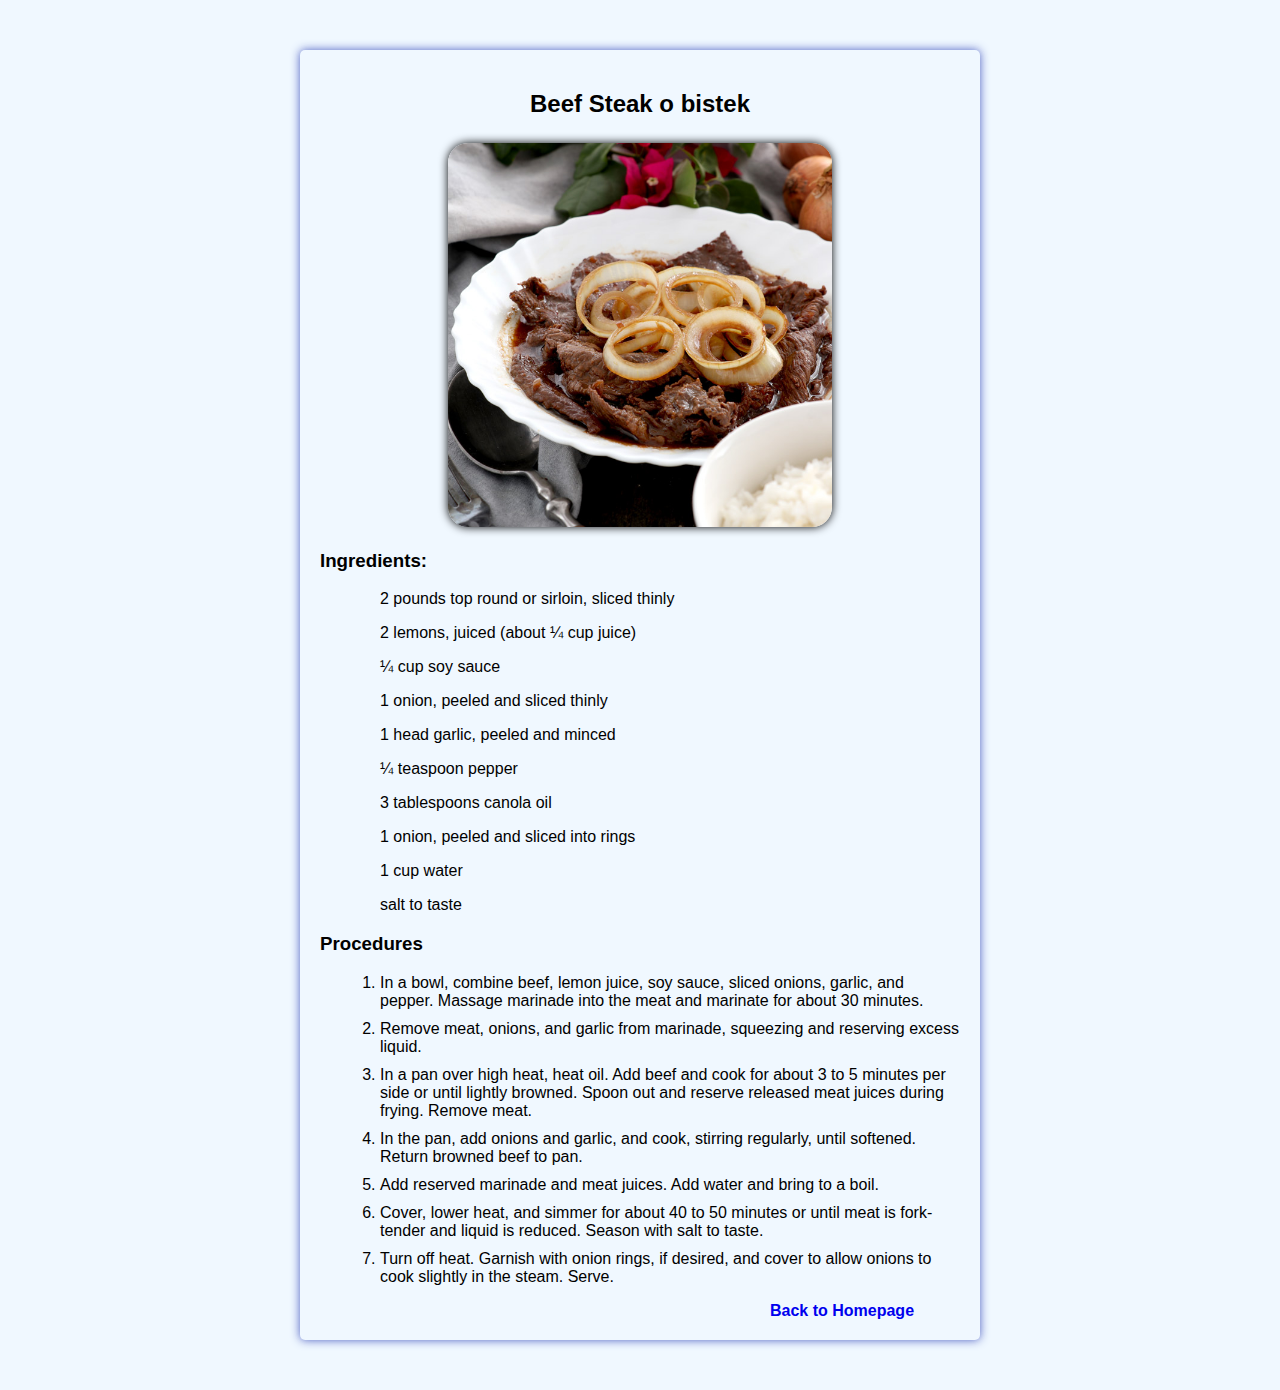
<file: bistek.html>
<!DOCTYPE html>
<html lang="en">
<head>
    <meta charset="UTF-8">
    <meta name="viewport" content="width=device-width, initial-scale=1.0">
    <link rel="stylesheet" href="style.css">
    <title>Beef Steak o Bistek</title>
</head>

<body>
    <div class="recipes">
        <h2>Beef Steak o bistek</h2>
        <div>
            <img src="img/bistek.jpg" width="20%" height="20%">
        </div>
        <h3>Ingredients:</h3>   
        <ul>
            <p>2 pounds top round or sirloin, sliced thinly</p>
            <p>2 lemons, juiced (about ¼ cup juice)</p>
            <p>¼ cup soy sauce</p>
            <p>1 onion, peeled and sliced thinly</p>
            <p>1 head garlic, peeled and minced</p>
            <p>¼ teaspoon pepper</p>
            <p>3 tablespoons canola oil</p>
            <p>1 onion, peeled and sliced into rings</p>
            <p>1 cup water</p>
            <p>salt to taste</p>
        </ul>
        <h3>Procedures</h3>
        <ol>
            <li>In a bowl, combine beef, lemon juice, soy sauce, sliced onions, garlic, and pepper. Massage marinade into the meat and marinate for about 30 minutes. </li>
            <li>Remove meat, onions, and garlic from marinade, squeezing and reserving excess liquid.</li>
            <li>In a pan over high heat, heat oil. Add beef and cook for about 3 to 5 minutes per side or until lightly browned. Spoon out and reserve released meat juices during frying. Remove meat.</li>
            <li>In the pan,  add onions and garlic, and cook, stirring regularly, until softened. Return browned beef to pan.</li>
            <li>Add reserved marinade and meat juices. Add water and bring to a boil. </li>
            <li>Cover, lower heat, and simmer for about 40 to 50 minutes or until meat is fork-tender and liquid is reduced. Season with salt to taste. </li>
            <li>Turn off heat. Garnish with onion rings, if desired, and cover to allow onions to cook slightly in the steam. Serve.</li>
        </ol>
        <a class="backtohomepage" href="./index.html"><b>Back to Homepage</b></a>
    </div>
    
</body>
</html>
</file>
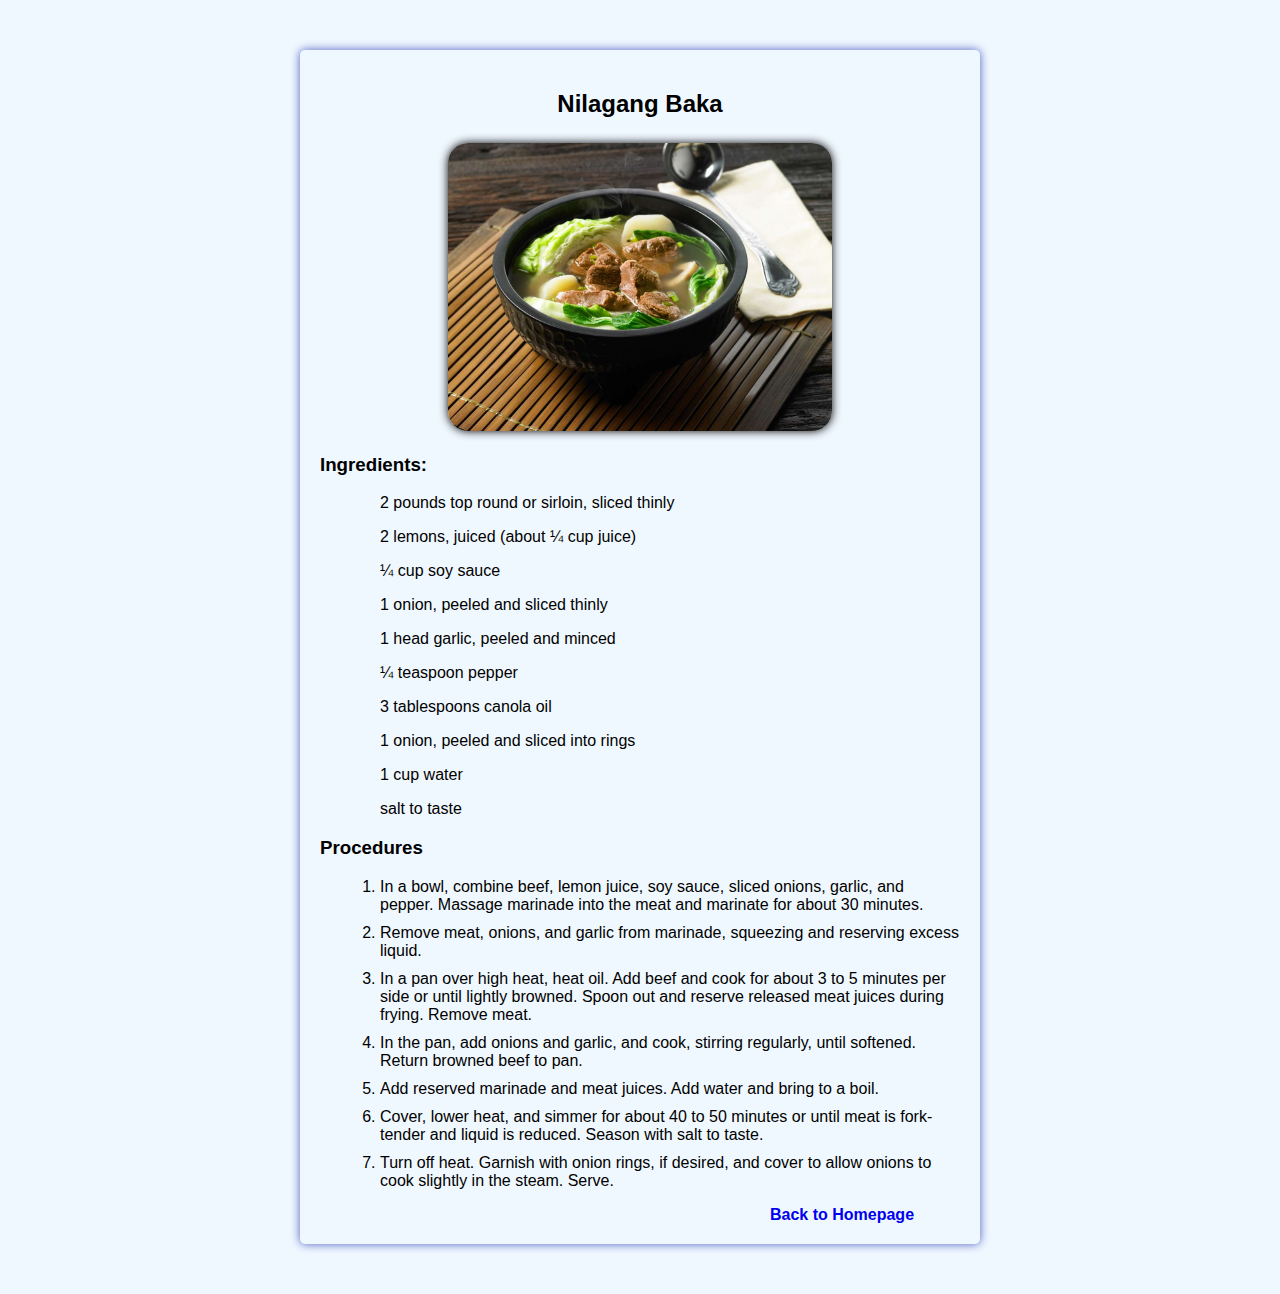
<file: nilagangbaka.html>
<!DOCTYPE html>
<html lang="en">
<head>
    <meta charset="UTF-8">
    <meta name="viewport" content="width=device-width, initial-scale=1.0">
    <link rel="stylesheet" href="style.css">
    <title>Nilagang Baka</title>
</head>
<body>

    <div class="recipes">
        <h2>Nilagang Baka</h2>
        <div>
            <img src="img/nilagangbaka.jpg" width="20%" height="20%">
        </div>
        <h3>Ingredients:</h3>
        <ul>
            <p>2 pounds top round or sirloin, sliced thinly</p>
            <p>2 lemons, juiced (about ¼ cup juice)</p>
            <p>¼ cup soy sauce</p>
            <p>1 onion, peeled and sliced thinly</p>
            <p>1 head garlic, peeled and minced</p>
            <p>¼ teaspoon pepper</p>
            <p>3 tablespoons canola oil</p>
            <p>1 onion, peeled and sliced into rings</p>
            <p>1 cup water</p>
            <p>salt to taste</p>
        </ul>
        <h3>Procedures</h3>
        <ol>
            <li>In a bowl, combine beef, lemon juice, soy sauce, sliced onions, garlic, and pepper. Massage marinade into the meat and marinate for about 30 minutes. </li>
            <li>Remove meat, onions, and garlic from marinade, squeezing and reserving excess liquid.</li>
            <li>In a pan over high heat, heat oil. Add beef and cook for about 3 to 5 minutes per side or until lightly browned. Spoon out and reserve released meat juices during frying. Remove meat.</li>
            <li>In the pan,  add onions and garlic, and cook, stirring regularly, until softened. Return browned beef to pan.</li>
            <li>Add reserved marinade and meat juices. Add water and bring to a boil. </li>
            <li>Cover, lower heat, and simmer for about 40 to 50 minutes or until meat is fork-tender and liquid is reduced. Season with salt to taste. </li>
            <li>Turn off heat. Garnish with onion rings, if desired, and cover to allow onions to cook slightly in the steam. Serve.</li>
        </ol>
        <a class="backtohomepage" href="./index.html"><b>Back to Homepage</b></a>
    </div>
</body>
</html>
</file>
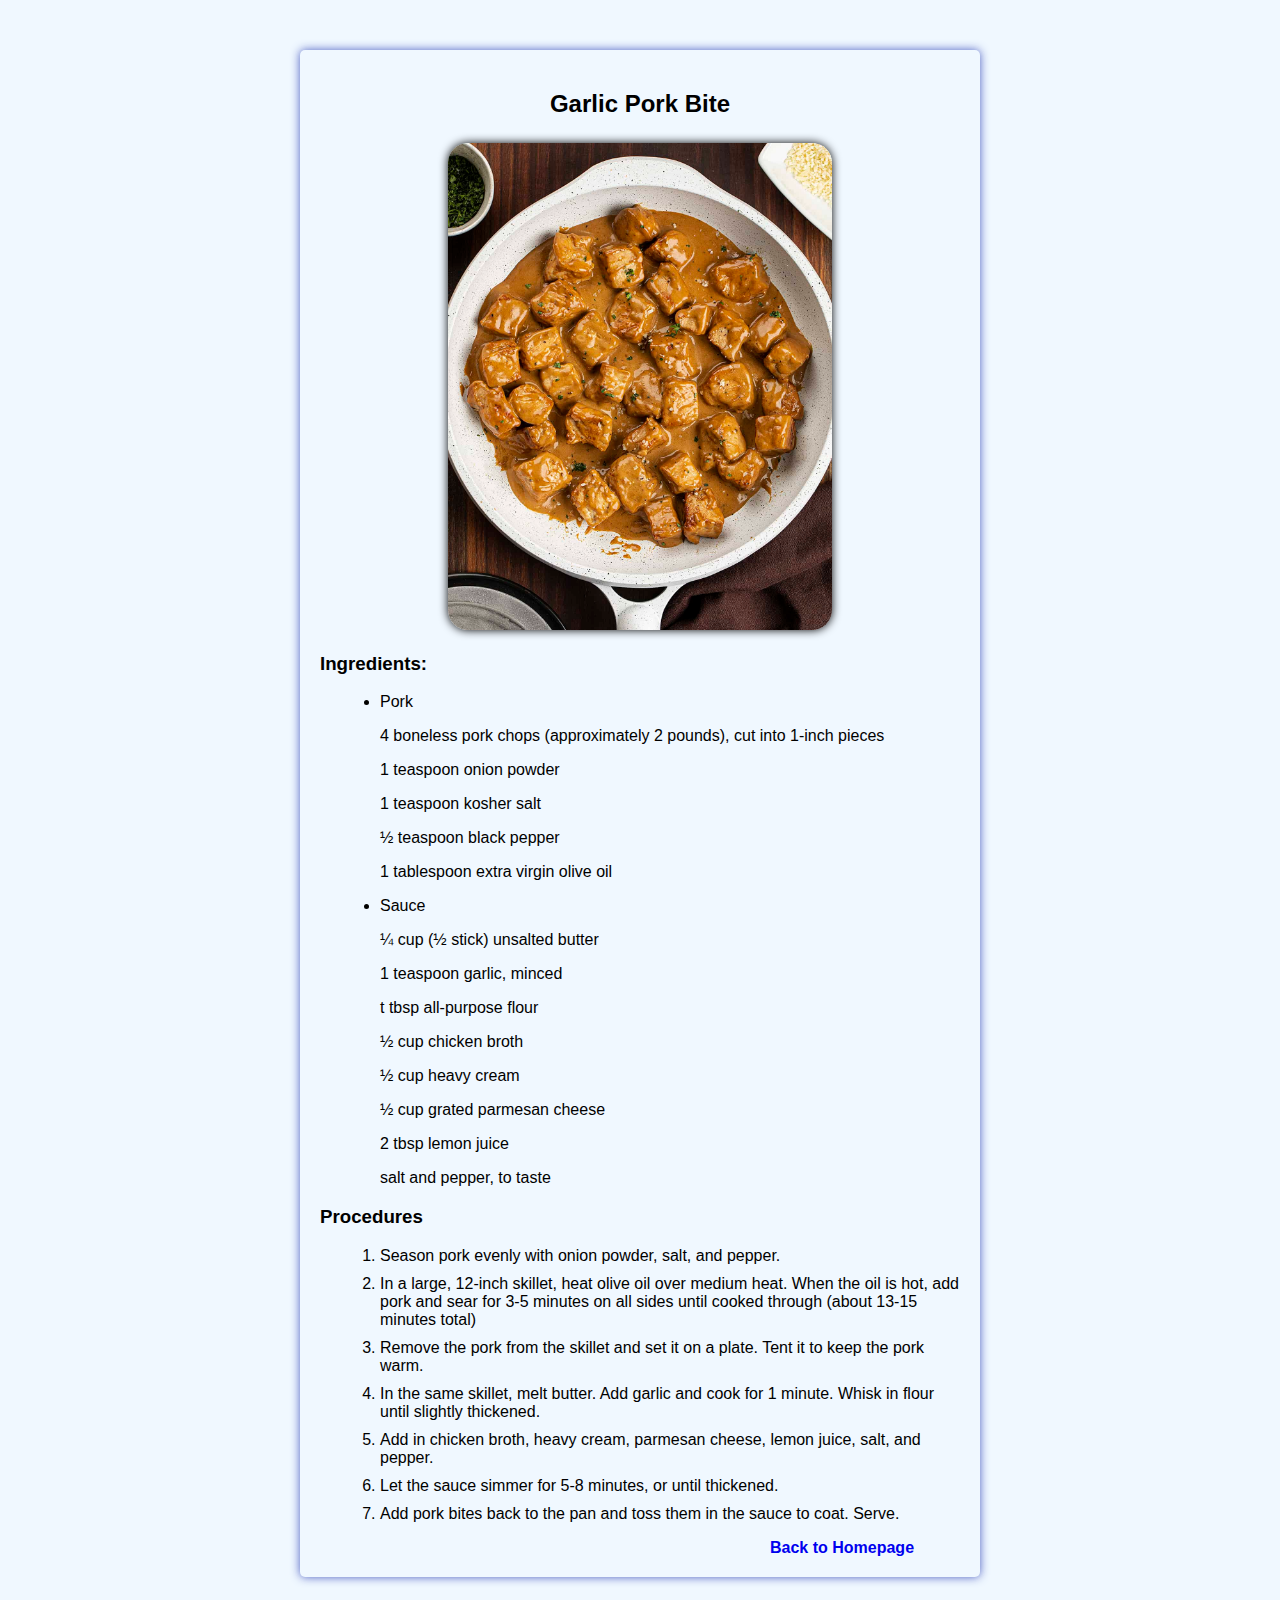
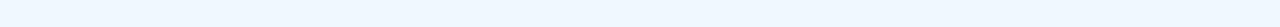
<file: porkbite.html>
<!DOCTYPE html>
<html lang="en">
<head>
    <meta charset="UTF-8">
    <meta name="viewport" content="width=device-width, initial-scale=1.0">
    <link rel="stylesheet" href="style.css">
    <title>Garlic Pork Bite</title>
</head>
<body>
    <div class="recipes">
        <h2>Garlic Pork Bite</h2>
        <div>
            <img src="img/pork-bites-1.jpg" width="20%" height="20%">
        </div>
        <h3>Ingredients:</h3>
        <ul>
            <li>Pork</li>
            <p>4 boneless pork chops (approximately 2 pounds), cut into 1-inch pieces</p>
            <p>1 teaspoon onion powder</p>
            <p>1 teaspoon kosher salt</p>
            <p>½ teaspoon black pepper</p>
            <p>1 tablespoon extra virgin olive oil</p>
            <li>Sauce</li>
            <p>¼ cup (½ stick) unsalted butter</p>
            <p>1 teaspoon garlic, minced</p>
            <p>t tbsp all-purpose flour</p>
            <p>½ cup chicken broth</p>
            <p>½ cup heavy cream</p>
            <p>½ cup grated parmesan cheese</p>
            <p>2 tbsp lemon juice</p>
            <p>salt and pepper, to taste</p>
        </ul>
        <h3>Procedures</h3>
        <ol>
            <li>Season pork evenly with onion powder, salt, and pepper.</li>
            <li>In a large, 12-inch skillet, heat olive oil over medium heat. When the oil is hot, add pork and sear for 3-5 minutes on all sides until cooked through (about 13-15 minutes total)</li>
            <li>Remove the pork from the skillet and set it on a plate. Tent it to keep the pork warm.</li>
            <li>In the same skillet, melt butter. Add garlic and cook for 1 minute. Whisk in flour until slightly thickened.</li>
            <li>Add in chicken broth, heavy cream, parmesan cheese, lemon juice, salt, and pepper.</li>
            <li>Let the sauce simmer for 5-8 minutes, or until thickened.</li>
            <li>Add pork bites back to the pan and toss them in the sauce to coat. Serve.</li>
        </ol>
        <a class="backtohomepage" href="./index.html"><b>Back to Homepage</b></a>
    </div>
</body>
</html>
</file>
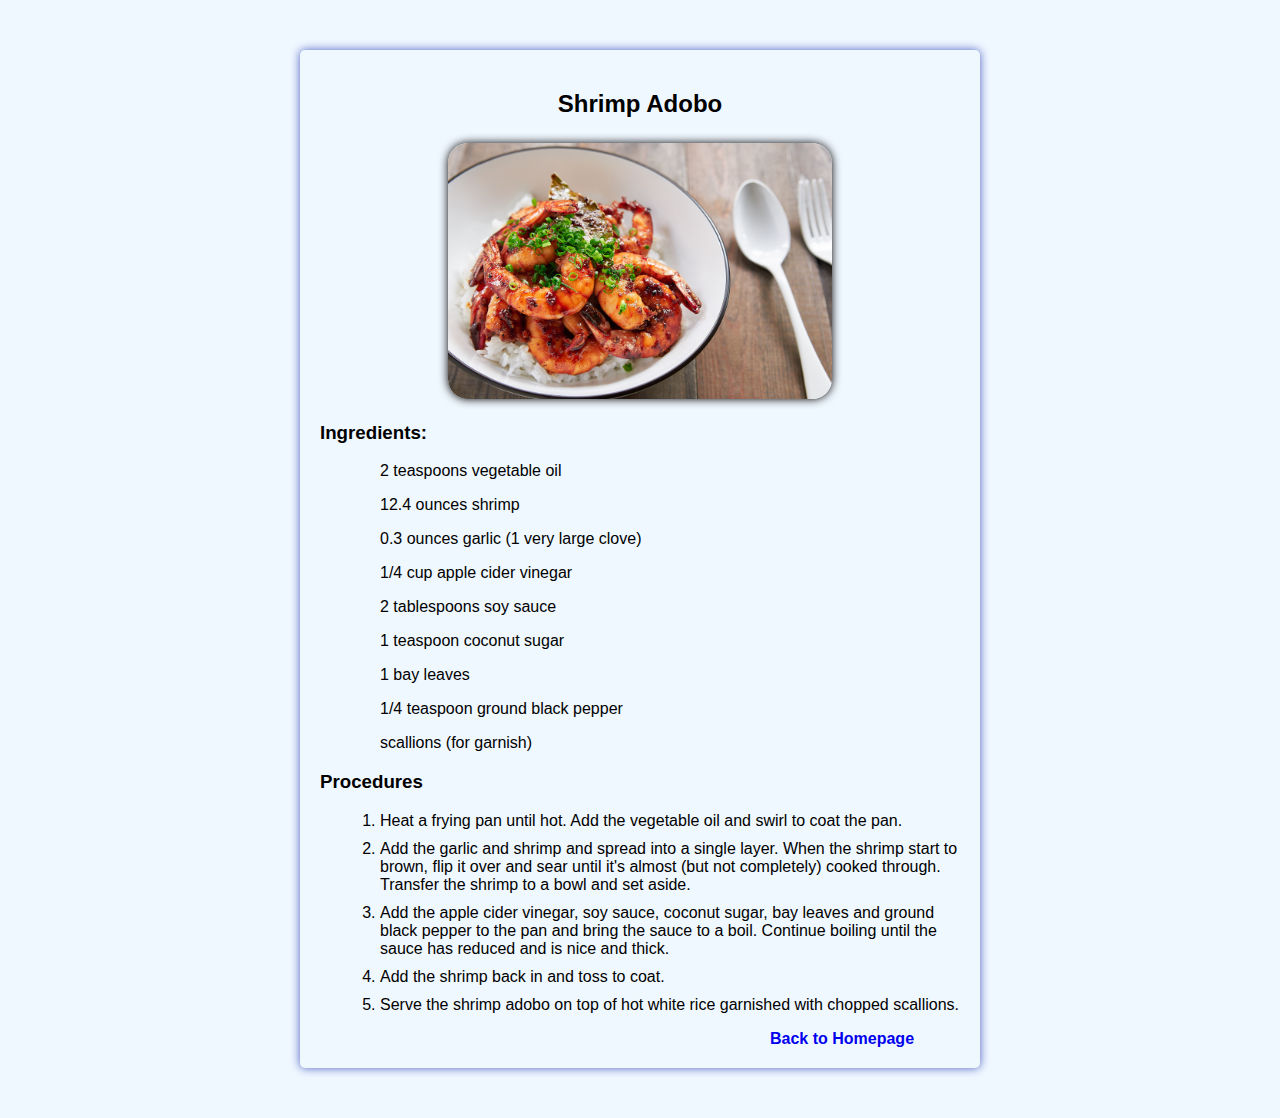
<file: shrimpadobo.html>
<!DOCTYPE html>
<html lang="en">
<head>
    <meta charset="UTF-8">
    <meta name="viewport" content="width=device-width, initial-scale=1.0">
    <link rel="stylesheet" href="style.css">
    <title>Shrimp Adobo</title>
</head>
<body>
    <div class="recipes">
        <h2>Shrimp Adobo</h2>
        <div>
            <img src="img/shrimpadobo.jpg" width="20%" height="20%">
        </div>
        <h3>Ingredients:</h3>
        <ul>
            <p>2 teaspoons vegetable oil</p>
            <p>12.4 ounces shrimp</p>
            <p>0.3 ounces garlic (1 very large clove)</p>
            <p>1/4 cup apple cider vinegar</p>
            <p>2 tablespoons soy sauce</p>
            <p>1 teaspoon coconut sugar</p>
            <p>1 bay leaves</p>
            <p>1/4 teaspoon ground black pepper</p>
            <p>scallions (for garnish)</p>
            
        </ul>
        <h3>Procedures</h3>
        <ol>
            <li>Heat a frying pan until hot. Add the vegetable oil and swirl to coat the pan.</li>
            <li>Add the garlic and shrimp and spread into a single layer. When the shrimp start to brown, flip it over and sear until it's almost (but not completely) cooked through. Transfer the shrimp to a bowl and set aside.</li>
            <li>Add the apple cider vinegar, soy sauce, coconut sugar, bay leaves and ground black pepper to the pan and bring the sauce to a boil. Continue boiling until the sauce has reduced and is nice and thick.</li>
            <li>Add the shrimp back in and toss to coat.</li>
            <li>Serve the shrimp adobo on top of hot white rice garnished with chopped scallions.</li>
        </ol>
        <a class="backtohomepage" href="./index.html"><b>Back to Homepage</b></a>
    </div>
</body>
</html>
</file>
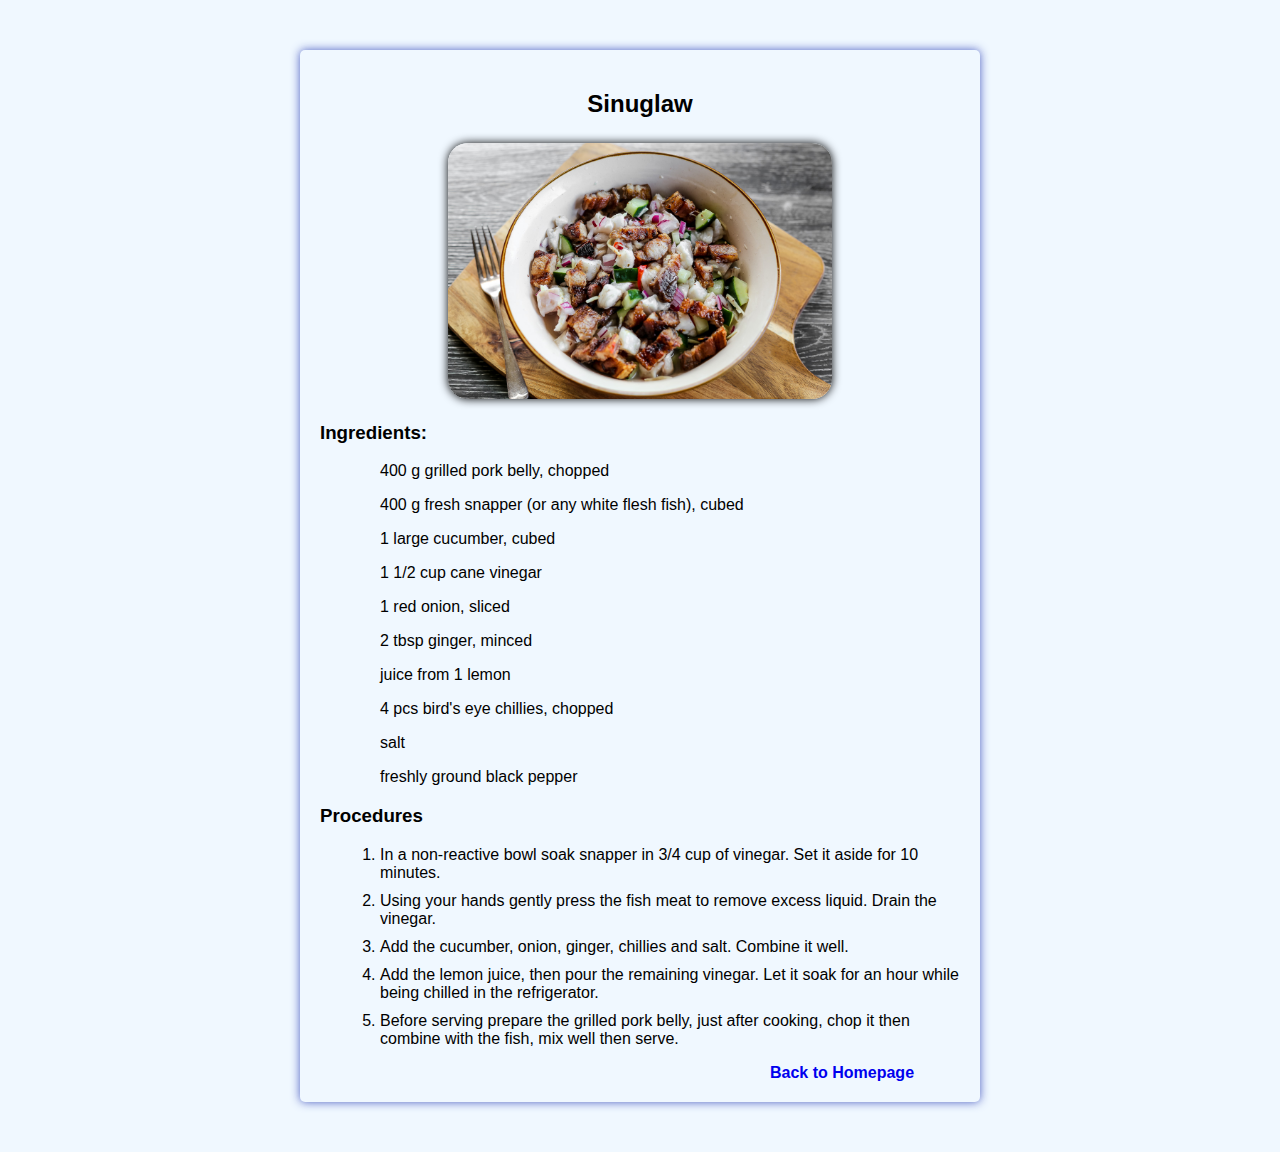
<file: sinuglaw.html>
<!DOCTYPE html>
<html lang="en">
<head>
    <meta charset="UTF-8">
    <meta name="viewport" content="width=device-width, initial-scale=1.0">
    <link rel="stylesheet" href="style.css">
    <link rel="stylesheet" href="index.html">
    <title>Sinuglaw</title>
</head>
<body>
    <div class="recipes">
        <h2>Sinuglaw</h2>
        <div>
            <img src="img/Sinuglaw.jpg" width="20%" height="20%">
        </div>
        <h3>Ingredients:</h3>
        <ul>
            <p>400 g grilled pork belly, chopped</p>
            <p>400 g fresh snapper (or any white flesh fish), cubed</p>
            <p>1 large cucumber, cubed</p>
            <p>1 1/2 cup cane vinegar</p>
            <p>1 red onion, sliced</p>
            <p>2 tbsp ginger, minced</p>
            <p>juice from 1 lemon</p>
            <p>4 pcs bird's eye chillies, chopped</p>
            <p>salt</p>
            <p>freshly ground black pepper</p>
        </ul>
        <h3>Procedures</h3>
        <ol>
            <li>In a non-reactive bowl soak snapper in 3/4 cup of vinegar. Set it aside for 10 minutes.</li>
            <li>Using your hands gently press the fish meat to remove excess liquid. Drain the vinegar.</li>
            <li>Add the cucumber, onion, ginger, chillies and salt. Combine it well.</li>
            <li>Add the lemon juice, then pour the remaining vinegar. Let it soak for an hour while being chilled in the refrigerator.</li>
            <li>Before serving prepare the grilled pork belly, just after cooking, chop it then combine with the fish, mix well then serve.</li>
        </ol>
        <a class="backtohomepage" href="./index.html"><b>Back to Homepage</b></a>
    </div>
</body>
</html>
</file>
<file: style.css>
body{
    margin: 0;
    padding: 0;
    font-family: 'Segoe UI', Tahoma, Geneva, Verdana, sans-serif;
    background-color: aliceblue;
}
.recipes {
    max-width: 50%;
    margin: 50px auto;
    background-color: transparent;
    padding: 20px;
    border-radius: 5px;
    box-shadow: 0 0 10px rgba(67, 86, 190, 0.945);
}
h2 {
    color: black;
    text-align: center;
}

h3 {
    color: black;
}

ul, ol {
    margin-left: 20px;
}
li {
    margin-bottom: 10px;
}
img {
    width: 60%; 
    height: 40%; 
    object-fit: cover; 
    box-shadow: 0 0 10px rgb(0, 0, 1);
    border-radius: 20px;
    margin-top: 5px;
    margin-left: 20%;
    background-position: center;
   
}

.backtohomepage {
    margin: 0 0 0 450px;
    text-decoration: none;
}

.backtohomepage:hover {
    color: tomato;
}
</file>
